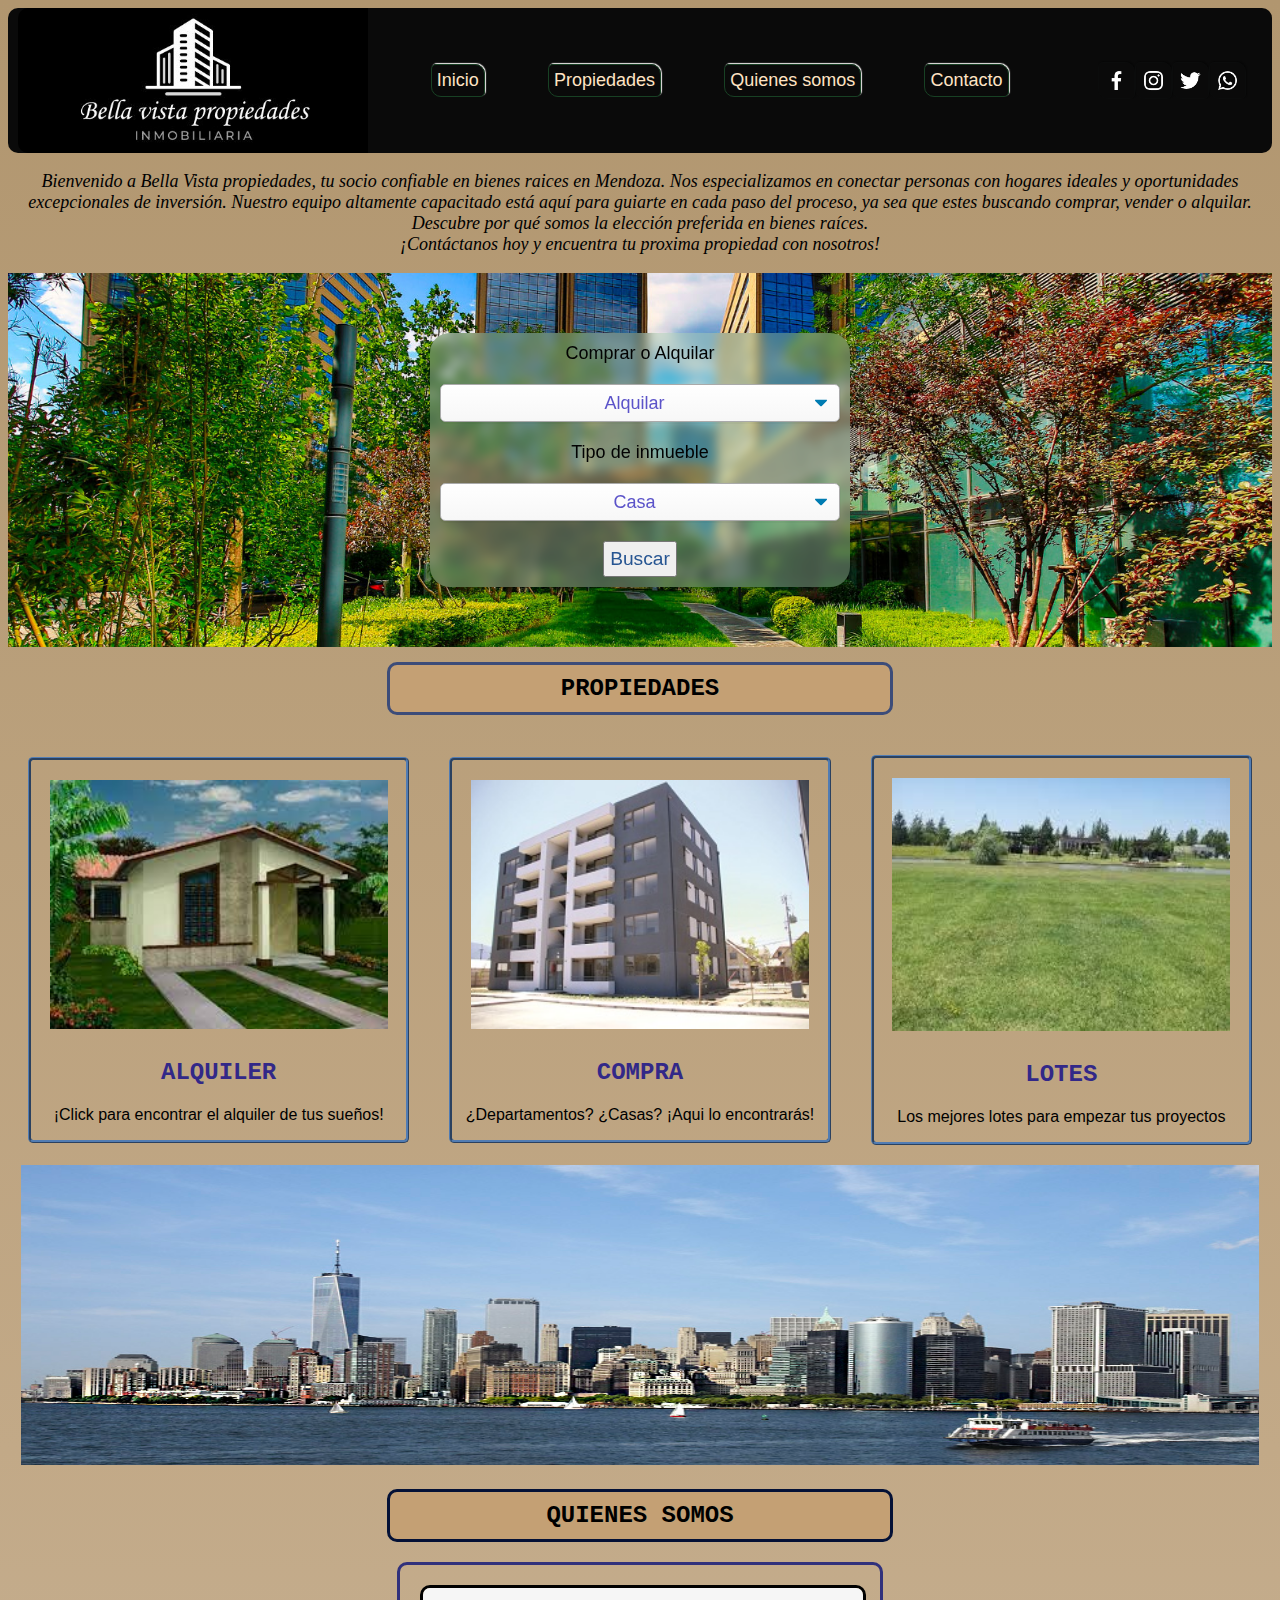
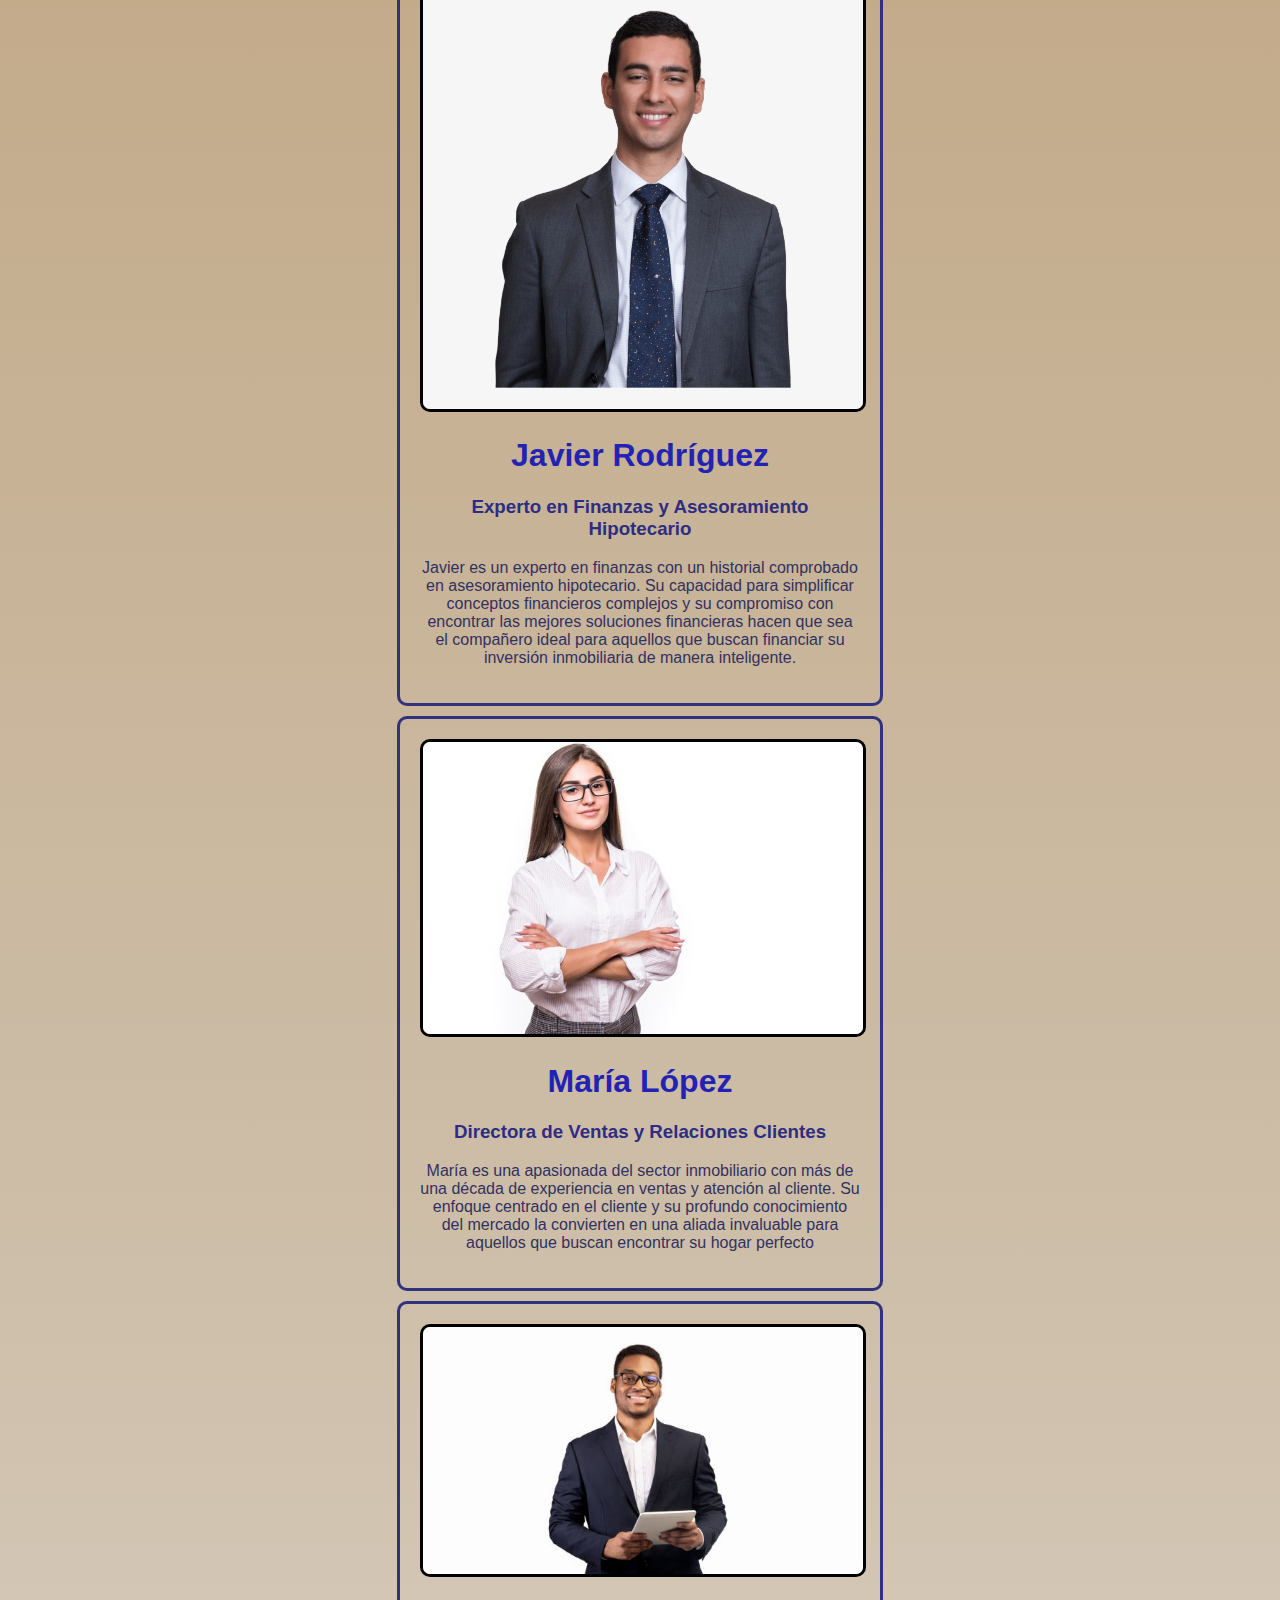
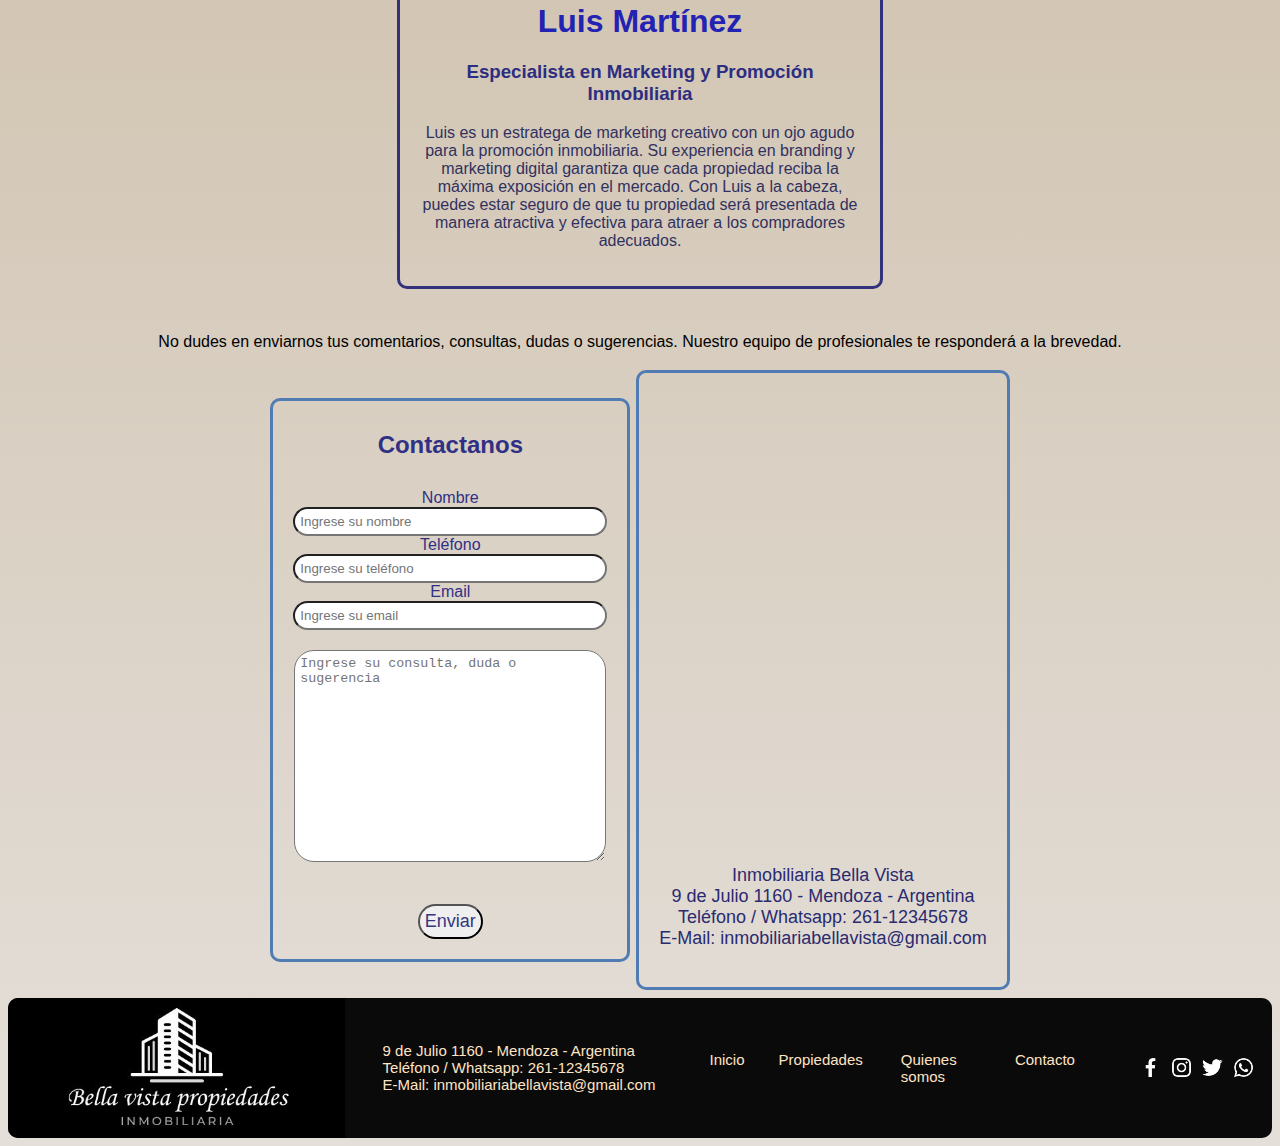
<file: index.html>
<!DOCTYPE html>
<link rel="stylesheet" href="./css/STYLES.CSS">
<html lang="es">

<head>
    <meta charset="UTF-8">
    <meta name="viewport" content="width=device-width, initial-scale=1.0">
    <title>Inmobiliaria Bella vista</title>



</head>


<body>




    <header>
        <!--LOGO DE LA PAGINA, MENU DE NAVEGACIÓN, REDES SOCIALES-->
        <div class="img1">
            <a href="index.html" class="acentral"><img src=Assets/Bella.jpg alt="Logo" class="img3"></a>
        </div>
        <div class="menunavegacion">
            <a class="inicio" href="index.html">Inicio</a>
            <a class="navegacion" href="#contenedor">Propiedades</a>
            <a class="navegacion" href="#qsomos">Quienes somos </a>
            <a class="contacto" href="templates/contacto.html">Contacto</a>
        </div>
        <div class="redessociales">
            <img src=Assets/facebook.png alt="Facebook" style="width: 25px; height: 25px;" class="fb">
            <img src=Assets/ig.png alt="Instagram" style="width: 25px; height: 25px;" class="fb">
            <img src=Assets/x.png alt="X" style="width: 25px; height: 25px;" class="fb">
            <img src=Assets/wsp.png alt="Whatsapp" style="width: 25px; height: 25px;" class="fb">
        </div>
    </header>




    <main>




        <!--CONTENIDO PRINCIPAL DE LA PAGINA-->

        <section class="portada">
            <p class="textocentral"><i>
                    Bienvenido a Bella Vista propiedades, tu socio confiable en bienes raices en Mendoza. Nos
                    especializamos en conectar personas con hogares ideales y oportunidades excepcionales de inversión.
                    Nuestro equipo altamente capacitado está aquí para guiarte en cada paso del proceso, ya sea que
                    estes buscando comprar, vender o alquilar.
                    Descubre por qué somos la elección preferida en bienes raíces.
                    <br> ¡Contáctanos hoy y encuentra tu proxima propiedad con nosotros!
                </i>


            </p>

        </section>
        <div class="formbusq">
            <section class="formulariobusqueda">
       
                <div>
                    <form id="search-form" method="GET">
                        <label for=" tipooperacion">
                            <span class="formbusqtit">Comprar o Alquilar</span>
                        </label>
                        <select id="tipop" name="Tipoop" class="selectores">
                            <option value="Alquilar">Alquilar</option>
                            <option value="Comprar">Comprar</option>
                        </select>
                </div>
                <div>
                    <label for="tipoinmueble">
                        <span class="formbusqtit">Tipo de inmueble</span>
                    </label>
                    <select id="tipoi" name="Tipoi" class="selectores">
                        <option value="Casa">Casa</option>
                        <option value="Departamento">Departamento</option>
                        <option value="Lote">Lote</option>
                    </select>
                </div>


                <div>
                    <input type="button" value="Buscar" id="buscador">
                </div>
        </div>
        </form>
        </section>
        <section class="menucentral">
            <h2 class="titulo1" id="contenedor">PROPIEDADES</h2>
            <div class="contenedor">

                <div class="cuadro1">
                    <a href="/templates/alquileres.html" class="acuadros"><img src="Assets/casa1.jpeg" alt="casa1"
                            class="casa1" href="./templates/casas.html"></a>
                    <a href="/templates/alquileres.html" class="acuadros" target="">
                        <h2 class="h21">ALQUILER</h2>
                    </a>
                    <p class="p1">¡Click para encontrar el alquiler de tus sueños!</p>
                </div>
                <div class="cuadro2">
                    <a href="/templates/compra.html" class="acuadros"><img src="Assets/departametos.jpg"
                            alt="departamentos" class="departamentos" href="./templates/departamentos.html"></a>
                    <a href="/templates/compra.html" class="acuadros">
                        <h2 class="h21">COMPRA</h2>
                    </a>
                    <p class="p2">¿Departamentos? ¿Casas? ¡Aqui lo encontrarás!</p>
                </div>
                <div class="cuadro3">
                    <a href="/templates/lotes.html" class="acuadros"><img src="Assets/lotes.jpg" alt="lotes"
                            class="lotes" href=.//templates/lotes.html></a>
                    <a href="/templates/lotes.html" class="acuadros">
                        <h2 class="h21">LOTES</h2>
                    </a>
                    <p class="p3">Los mejores lotes para empezar tus proyectos</p>
                </div>


        </section>
        <section>
            <img src="/Assets/ciudadhorizontal.jpg" class="choriz" alt="">
        </section>

        <section class="qsomos" id="qsomos">
            <div class="contenedor3">

                <div class="contenedor2">
                    <h2 class="titulo2">QUIENES SOMOS</h2>
                    <div class="cuadro4">
                        <img src="/Assets/persona1.jpeg" class="persona1" alt="">
                        <h1 class="nombres">Javier Rodríguez</h1>
                        <h3 class="descripciones">Experto en Finanzas y Asesoramiento Hipotecario</h3>
                        <p class="definiciones">
                            Javier es un experto en finanzas con un historial comprobado en asesoramiento
                            hipotecario.
                            Su capacidad para simplificar conceptos financieros complejos y su compromiso con
                            encontrar
                            las mejores soluciones financieras hacen que sea el compañero ideal para aquellos
                            que
                            buscan
                            financiar su inversión inmobiliaria de manera inteligente.
                        </p>
                    </div>
                    <div class="cuadro5">
                        <img src="/Assets/persona2.jpg" class="persona2" alt="">
                        <h1 class="nombres">María López</h1>
                        <h3 class="descripciones">Directora de Ventas y Relaciones Clientes</h3>
                        <p class="definiciones">
                            María es una apasionada del sector inmobiliario con más de una década de experiencia
                            en
                            ventas y atención al cliente. Su enfoque centrado en el cliente y su profundo
                            conocimiento
                            del mercado la convierten en una aliada invaluable para aquellos que buscan
                            encontrar su
                            hogar perfecto
                        </p>
                    </div>
                    <div class="cuadro6">
                        <img src="/Assets/persona3.jpeg" class="persona3" alt="">
                        <h1 class="nombres">Luis Martínez</h1>
                        <h3 class="descripciones">Especialista en Marketing y Promoción Inmobiliaria</h3>
                        <p class="definiciones">
                            Luis es un estratega de marketing creativo con un ojo agudo para la promoción
                            inmobiliaria. Su experiencia en branding y marketing digital garantiza que cada
                            propiedad
                            reciba la máxima exposición en el mercado. Con Luis a la cabeza, puedes estar seguro
                            de
                            que
                            tu propiedad será presentada de manera atractiva y efectiva para atraer a los
                            compradores
                            adecuados.
                        </p>
                    </div>
                </div>
                <br>
                <div>
                    <p class="textocontacto">
                        No dudes en enviarnos tus comentarios, consultas, dudas o sugerencias. Nuestro equipo de
                        profesionales te responderá a la brevedad.
                    </p>
                </div>
            </div>
        </section>
        <section class="contenedorcontacto">
            <section>

                <form action="Contacto" class="contacto1" id="contacto1">
                    <h2>Contactanos</h2>
                    <div class="labels">
                        <div>
                            <label for="nombre">Nombre</label>
                        </div>
                        <div>
                            <input type="text" name="nombre" placeholder="Ingrese su nombre" class="cuadrocontacto"
                                style="width: 300px;">
                            <div class="error-message" id="error-nombre" style="display: none; color: red;"></div>
                        </div>
                        <div>
                            <label for="tel">Teléfono</label>
                        </div>
                        <div>
                            <input type="tel" name="tel" placeholder="Ingrese su teléfono" class="cuadrocontacto"
                                style="width: 300px;">
                            <div class="error-message" id="error-tel" style="display: none; color: red;"></div>
                        </div>
                        <div>
                            <label for="email">Email</label>
                        </div>
                        <div>
                            <input type="email" name="email" placeholder="Ingrese su email" class="cuadrocontacto"
                                style="width: 300px;">
                            <div class="error-message" id="error-email" style="display: none; color: red;"></div>
                        </div>
                        <textarea class=cuadrocontacto placeholder="Ingrese su consulta, duda o sugerencia" required=""
                            data-default="" value="" name="" id="textarea1"
                            style=" height: 200px; width: 300px;"></textarea>
                        <br>
                        <br><input type="submit" value="Enviar" class="cuadrocontacto" name="cuadro" id="textarea1"
                            style="font-size: large; font-family: 'Franklin Gothic Medium', 'Arial Narrow', Arial, sans-serif; color: rgb(54, 54, 126);">
                </form>
                <div id="mensaje" style="display:none; color: green; margin-top: 10px;">Muchas gracias por su contacto. <br> A la brevedad nos comunicaremos con usted.</div>

            </section>
            <section class="mapa">
                <iframe class="mapa1"
                    src="https://www.google.com/maps/embed?pb=!1m18!1m12!1m3!1d3350.351535754793!2d-68.8404711!3d-32.8888727!2m3!1f0!2f0!3f0!3m2!1i1024!2i768!4f13.1!3m3!1m2!1s0x967e091a2a2ed1bf%3A0xb8ee5fe2b7148fcd!2s9%20de%20Julio%2C%20M5500%20Mendoza!5e0!3m2!1ses-419!2sar!4v1715512049943!5m2!1ses-419!2sar"
                    allowfullscreen="" loading="lazy" referrerpolicy="no-referrer-when-downgrade"></iframe>
                <p class="debajomapa">Inmobiliaria Bella Vista <br>
                    9 de Julio 1160 - Mendoza - Argentina <br>
                    Teléfono / Whatsapp: 261-12345678 <br>
                    E-Mail: inmobiliariabellavista@gmail.com

                </p>

            </section>

        </section>
<script>
           window.onload = function() {
            document.getElementById('contacto1').reset(); // Limpia los campos del formulario
        };
      document.getElementById('contacto1').addEventListener('submit', function(event) {
            event.preventDefault(); 
            this.reset(); 
            

            document.getElementById('mensaje').style.display = 'block';
        });
</script>


        <script src="../js/validacionformulario.js"></script>
    </main>







    <footer class="footer">
        <!-- PIE DE PAGINA - SIMILAR A HEADER-->


        <div class="img2">
            <img src=../Assets/Bella2.jpg alt="Logo" class="img2">
        </div>
        <div class="textopie">
            <p class="navpie1">9 de Julio 1160 - Mendoza - Argentina <br>Teléfono / Whatsapp: 261-12345678 <br>E-Mail:
                inmobiliariabellavista@gmail.com </p>
        </div>
        <div class="navpiediv">
            <a class="navpie" href="index.html">Inicio</a>
            <a class="navpieprop" href="index.html#contenedor">Propiedades</a>
            <a class="navpieprop" href="index.html#qsomos">Quienes somos </a>
            <a class="navpiecont" href="templates/contacto.html">Contacto</a>
        </div>
        <div class="iconospie">
            <img src="Assets/facebook.png" alt="Facebook" style="width: 25px; height: 25px;" class="fb1">
            <img src="Assets/ig.png" alt="Instagram" style="width: 25px; height: 25px;" class="fb1">
            <img src="Assets/x.png" alt="X" style="width: 25px; height: 25px;" class="fb1">
            <img src="Assets/wsp.png" alt="Whatsapp" style="width: 25px; height: 25px;" class="fb1">
        </div>
    </footer>
    <script src="js/filtroprincipal.js"></script>
</body>

</html>
</file>
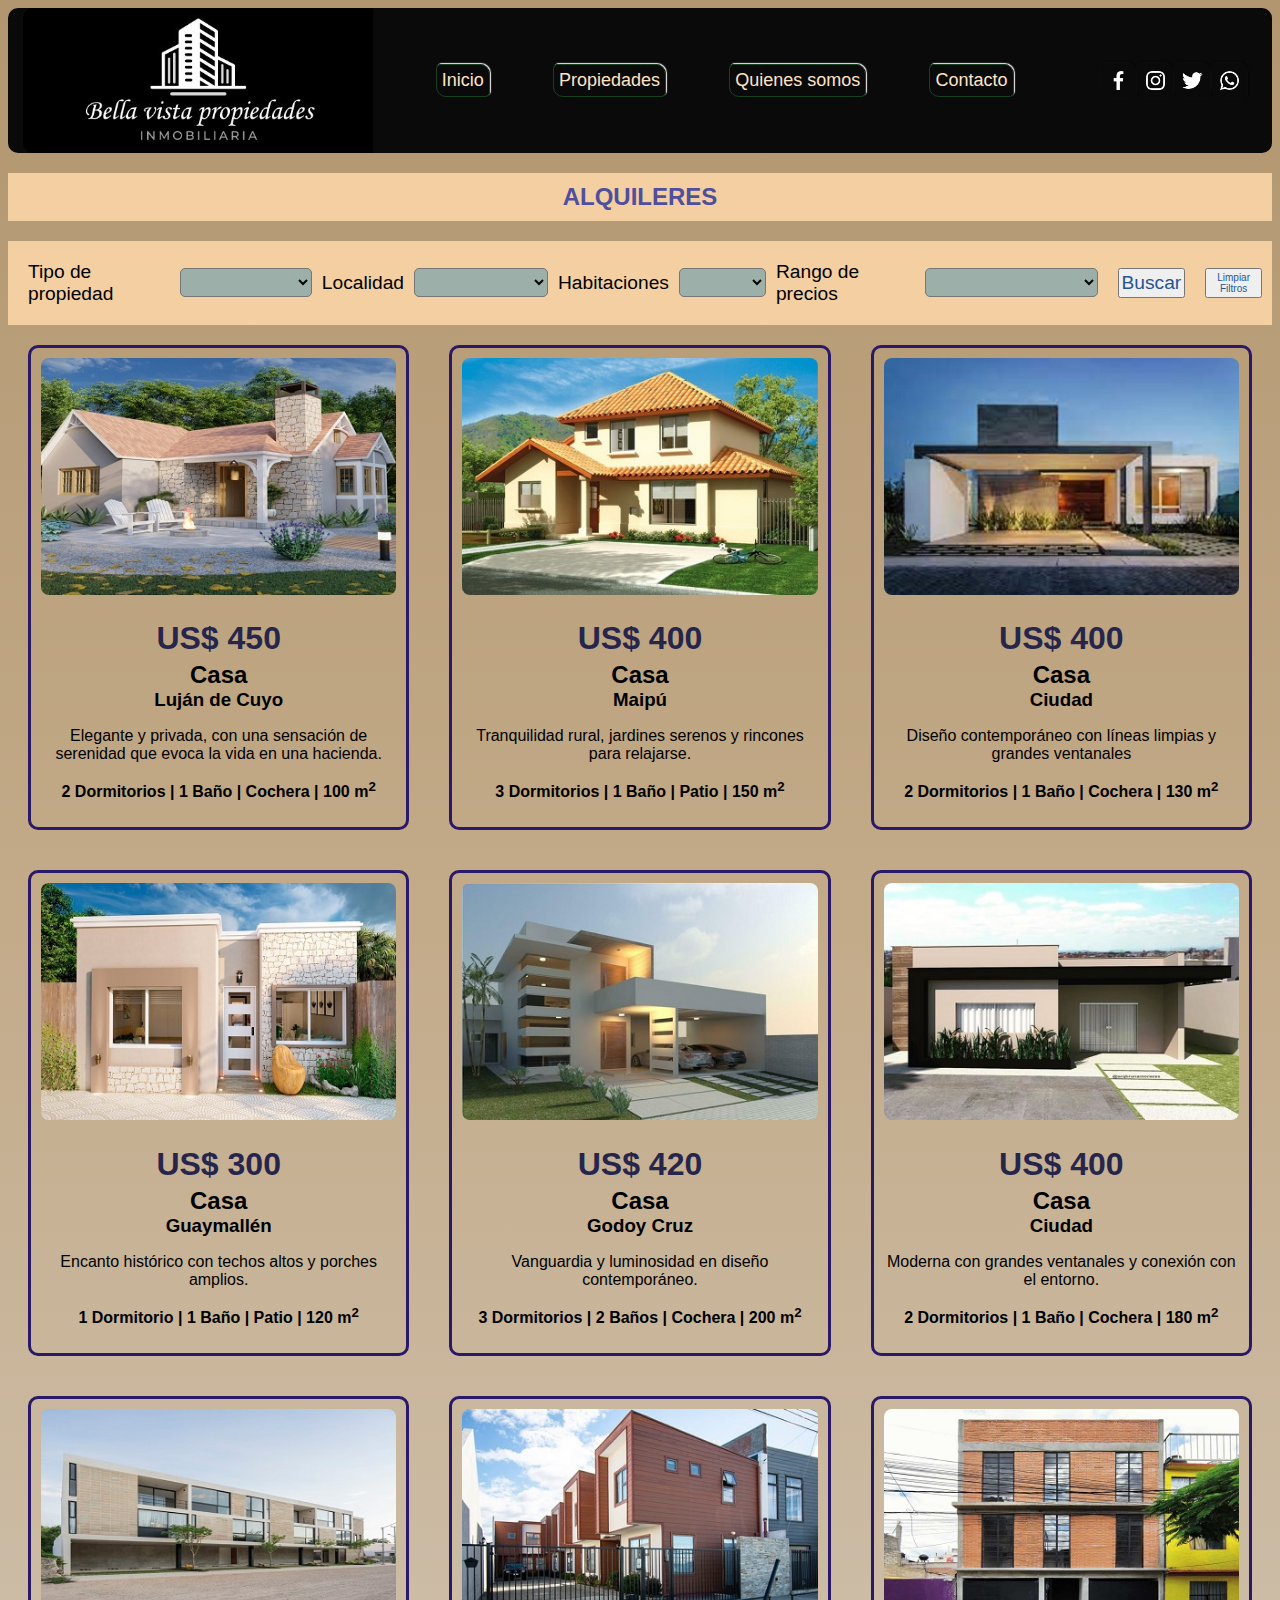
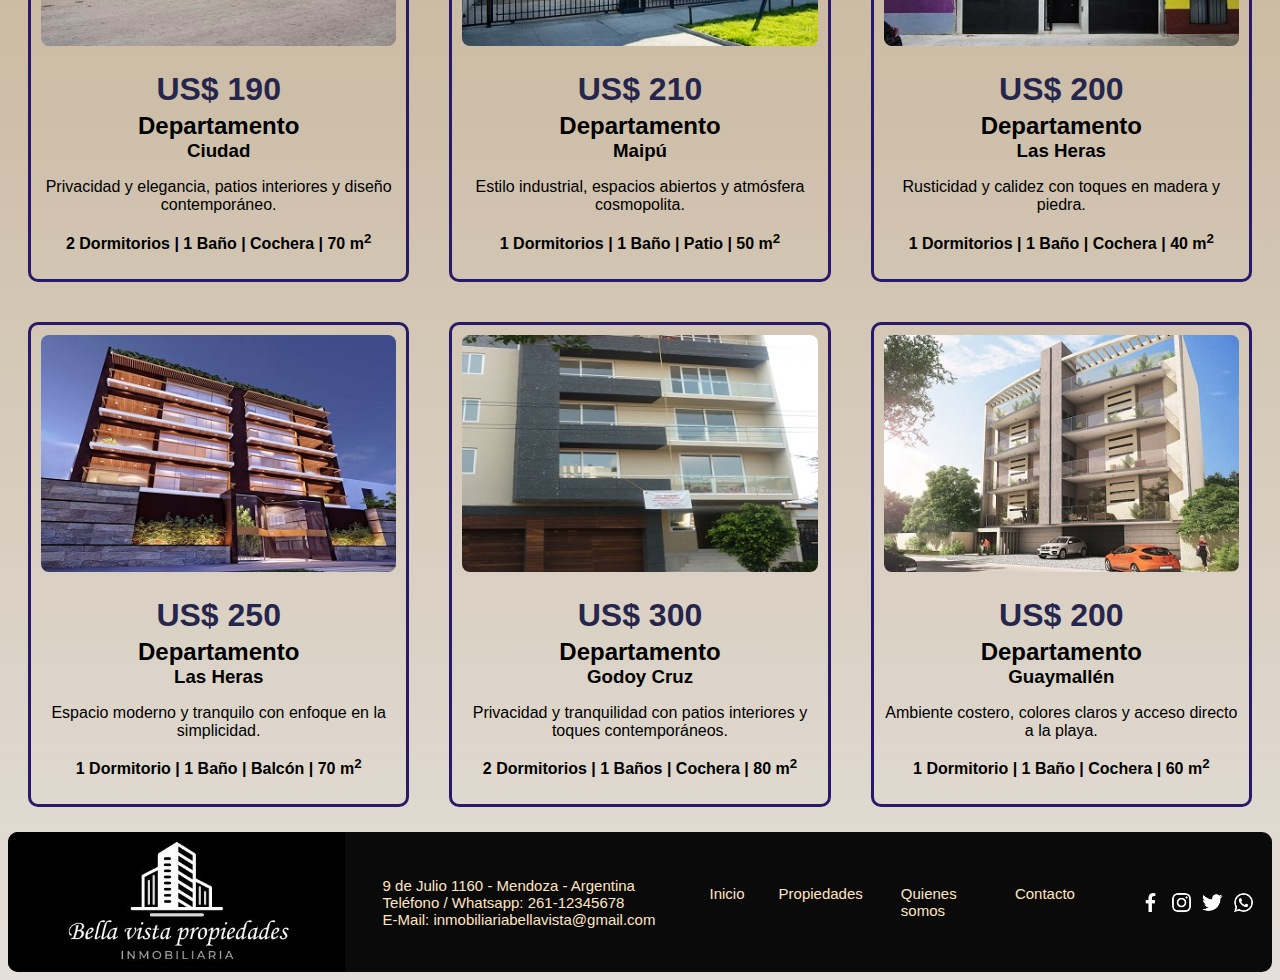
<file: templates/alquileres.html>
<!DOCTYPE html>
<link rel="stylesheet" href="../css/STYLES.CSS">
<html lang="es">


<head>
    <meta charset="UTF-8">
    <meta name="viewport" content="width=device-width, initial-scale=1.0">
    <title>Inmobiliaria Bella vista</title>
</head>

<body>
    <header>
        <!--LOGO DE LA PAGINA, MENU DE NAVEGACIÓN, REDES SOCIALES-->
        <div class="img1">
            <a href="../index.html" class="img1"><img src=../Assets/Bella.jpg alt="Logo" class="img1"></a>
        </div>
        <div class="menunavegacion">
            <a class="inicio" href="../index.html">Inicio</a>
            <a class="navegacion" href=../index.html#contenedor>Propiedades</a>
            <a class="navegacion" href=../index.html#qsomos>Quienes somos </a>
            <a class="contacto" href="contacto.html">Contacto</a>
        </div>
        <div class="redessociales">
            <img src=../Assets/facebook.png alt="Facebook" style="width: 25px; height: 25px;" class="fb">
            <img src=../Assets/ig.png alt="Instagram" style="width: 25px; height: 25px;" class="fb">
            <img src=../Assets/x.png alt="X" style="width: 25px; height: 25px;" class="fb">
            <img src=../Assets/wsp.png alt="Whatsapp" style="width: 25px; height: 25px;" class="fb">
        </div>
    </header>

    <main>

        <h2 class="titulosalquileres">ALQUILERES</h2>
        <div>
            <div class="formularioalquileres">
                <div class="formalquileres">
                    <label for="tipopropiedad" class="busquedaalquileres">Tipo de propiedad</label>
                    <select id="catcasas" name="" class="selectoralquileres">
                        <option value=""></option>
                        <option value="alquilerescasas">Casa</option>
                        <option value="alquileresdeptos">Departamento</option>
                    </select>

                    <label for="Localidad" class="busquedaalquileres">Localidad</label>
                    <select id="localidad" name="" class="selectoralquileres">
                        <option value=""></option>
                        <option value="Ciudad">Ciudad</option>
                        <option value="Godoy Cruz">Godoy Cruz</option>
                        <option value="Guaymallén">Guaymallén</option>
                        <option value="Las Heras">Las Heras</option>
                        <option value="Luján de Cuyo">Luján de Cuyo</option>
                        <option value="Maipú">Maipú</option>
                    </select>

                    <label for="Habitaciones" class="busquedaalquileres">Habitaciones</label>
                    <select id="habitaciones" name="" class="selectoralquileres">
                        <option value=""></option>
                        <option value="1">1</option>
                        <option value="2">2</option>
                        <option value="3">3</option>
                        <option value="4 o más">4 o más</option>
                    </select>
                    <label for="Rango de precios" class="busquedaalquileres">Rango de precios</label>
                    <select name="" id="precio" class="selectoralquileres">
                        <option value=""></option>
                        <option value="rango1">US$ 0 a US$ 199</option>
                        <option value="rango2">US$ 200 a US$ 299</option>
                        <option value="rango3">US$ 300 a US$ 399</option>
                        <option value="rango4">US$ 400 o más </option>
                    </select>
                    <div id="buscadores">
                        <button id="buscador1">Buscar</button>
                        <div>
                            <button id="limpiarFiltros">Limpiar Filtros</button>
                        </div>
                    </div>

                </div>
            </div>


        </div>

        <div>


            <div id="listado">

            </div>



    </main>

    <footer class="footer">
        <!-- PIE DE PAGINA - SIMILAR A HEADER-->


        <div class="img2">
            <img src=../Assets/Bella2.jpg alt="Logo" class="img2">
        </div>
        <div class="textopie">
            <p class="navpie1">9 de Julio 1160 - Mendoza - Argentina <br>Teléfono / Whatsapp: 261-12345678 <br>E-Mail:
                inmobiliariabellavista@gmail.com </p>
        </div>
        <div class="navpiediv">
            <a class="navpie" href=../index.html>Inicio</a>
            <a class="navpieprop" href=../index.html#contenedor>Propiedades</a>
            <a class="navpieprop" href=../index.html#qsomos>Quienes somos </a>
            <a class="navpiecont" href="contacto.html">Contacto</a>
        </div>
        <div class="iconospie">
            <img src=../Assets/facebook.png alt="Facebook" style="width: 25px; height: 25px;" class="fb1">
            <img src=../Assets/ig.png alt="Instagram" style="width: 25px; height: 25px;" class="fb1">
            <img src=../Assets/x.png alt="X" style="width: 25px; height: 25px;" class="fb1">
            <img src=../Assets/wsp.png alt="Whatsapp" style="width: 25px; height: 25px;" class="fb1">
        </div>
    </footer>

    <script src="../js/ajax.js"></script>
    <script src="../js/filtroalquileres.js"></script>
    <script>
        GetAlquileres();

        document.getElementById("buscador1").addEventListener("click", BuscarProductos);
    </script>
 
    
           
</body >

</html >
</file>
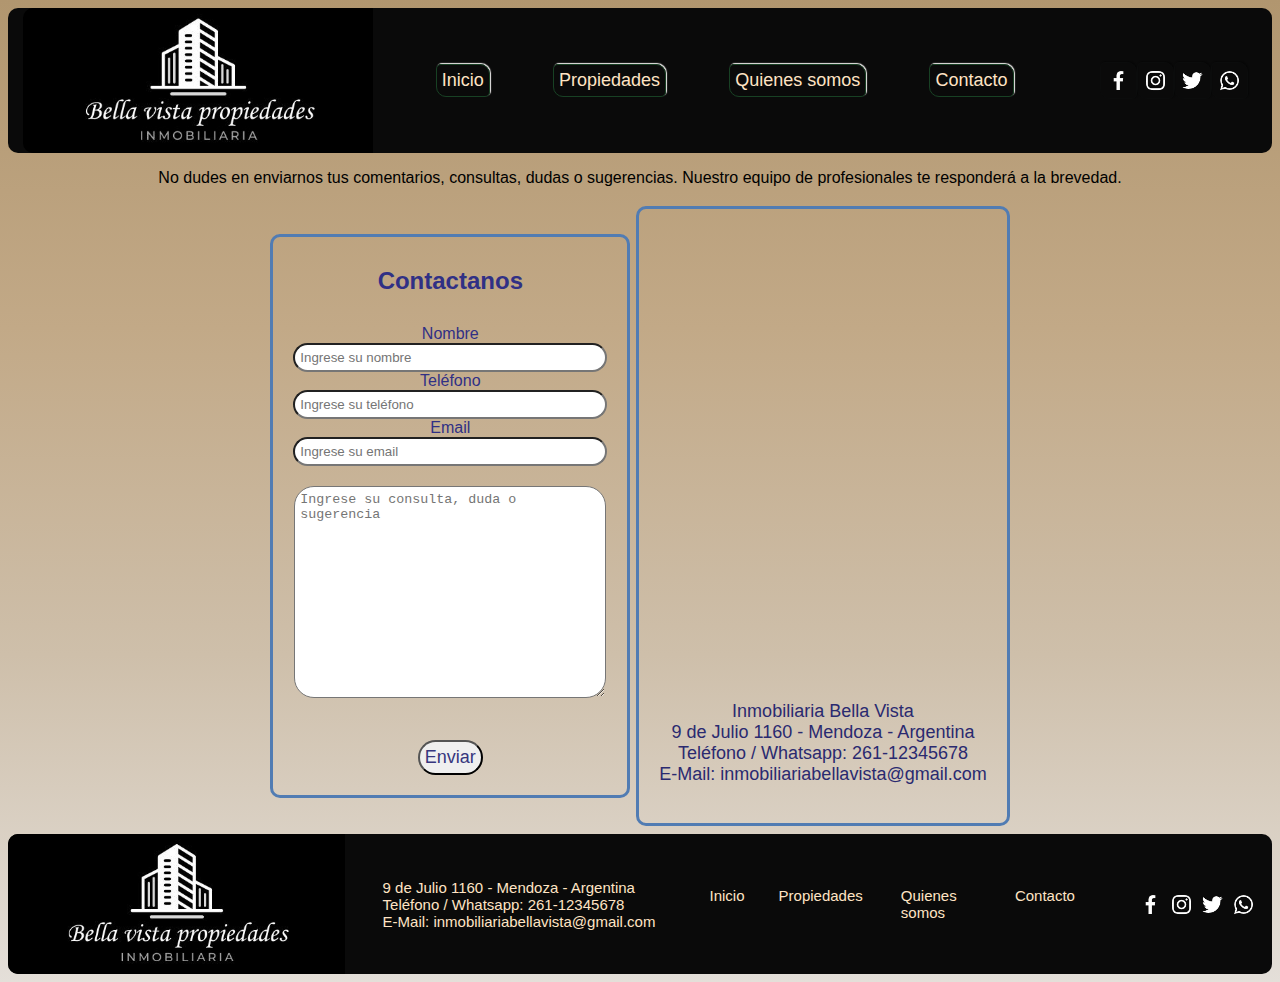
<file: templates/contacto.html>
<!DOCTYPE html>
<link rel="stylesheet" href="../css/STYLES.CSS">
<html lang="es">


<head>
    <meta charset="UTF-8">
    <meta name="viewport" content="width=device-width, initial-scale=1.0">
    <title>Inmobiliaria Bella vista</title>



</head>


<body>




    <header>
        <!--LOGO DE LA PAGINA, MENU DE NAVEGACIÓN, REDES SOCIALES-->
        <div class="img1">
            <a href="../index.html" class="img1"><img src=../Assets/Bella.jpg alt="Logo" class="img1"></a>
        </div>
        <div class="menunavegacion">
            <a class="inicio" href="../index.html">Inicio</a>
            <a class="navegacion" href=../index.html#contenedor>Propiedades</a>
            <a class="navegacion" href=../index.html#qsomos>Quienes somos </a>
            <a class="contacto" href=../index.html#contacto1>Contacto</a>
        </div>
        <div class="redessociales">
            <img src=../Assets/facebook.png alt="Facebook" style="width: 25px; height: 25px;" class="fb">
            <img src=../Assets/ig.png alt="Instagram" style="width: 25px; height: 25px;" class="fb">
            <img src=../Assets/x.png alt="X" style="width: 25px; height: 25px;" class="fb">
            <img src=../Assets/wsp.png alt="Whatsapp" style="width: 25px; height: 25px;" class="fb">
        </div>
    </header>
    
    <main>
        <div>
            <p class="textocontacto">
                No dudes en enviarnos tus comentarios, consultas, dudas o sugerencias. Nuestro equipo de
                profesionales te responderá a la brevedad.
            </p>
        </div>
    </div>
</section>
<section class="contenedorcontacto">
    <section>

        <form action="Contacto" class="contacto1" id="contacto1">
            <h2>Contactanos</h2>
            <div class="labels">
                <div>
                    <label for="nombre">Nombre</label>
                </div>
                    <div>
                    <input type="text" name="nombre" placeholder="Ingrese su nombre" required="" class="cuadrocontacto" style="width: 300px;">
                    <div class="error-message" id="error-nombre" style="display: none; color: red;"></div>
                </div>
                <div>
                    <label for="tel">Teléfono</label>
                </div>
                <div>
                    <input type="tel" name="tel" placeholder="Ingrese su teléfono" required="" class="cuadrocontacto" style="width: 300px;">
                    <div class="error-message" id="error-tel" style="display: none; color: red;"></div>
                </div>
                <div>
                    <label for="email">Email</label>
                </div>
                    <div>
                    <input type="email" name="email" placeholder="Ingrese su email" required="" class="cuadrocontacto" style="width: 300px;">
                    <div class="error-message" id="error-email" style="display: none; color: red;"></div>
                </div>
            <textarea class=cuadrocontacto placeholder="Ingrese su consulta, duda o sugerencia" required=""
                data-default="" value="" name="" id="textarea1"
                style=" height: 200px; width: 300px;"></textarea>
            <br>
            <br><input type="submit" value="Enviar" class="cuadrocontacto" name="cuadro" id="textarea1"
                style="font-size: large; font-family: 'Franklin Gothic Medium', 'Arial Narrow', Arial, sans-serif; color: rgb(54, 54, 126);">
        </form>
        <div id="mensaje" style="display:none; color: green; margin-top: 10px;">Muchas gracias por su contacto. <br> A la brevedad nos comunicaremos con usted.</div>

    </section>
    <section class="mapa">
        <iframe class="mapa1"
            src="https://www.google.com/maps/embed?pb=!1m18!1m12!1m3!1d3350.351535754793!2d-68.8404711!3d-32.8888727!2m3!1f0!2f0!3f0!3m2!1i1024!2i768!4f13.1!3m3!1m2!1s0x967e091a2a2ed1bf%3A0xb8ee5fe2b7148fcd!2s9%20de%20Julio%2C%20M5500%20Mendoza!5e0!3m2!1ses-419!2sar!4v1715512049943!5m2!1ses-419!2sar"
            allowfullscreen="" loading="lazy" referrerpolicy="no-referrer-when-downgrade"></iframe>
        <p class="debajomapa">Inmobiliaria Bella Vista <br>
            9 de Julio 1160 - Mendoza - Argentina <br>
            Teléfono / Whatsapp: 261-12345678 <br>
            E-Mail: inmobiliariabellavista@gmail.com

        </p>

    </section>

</section>

<script src="../js/validacionformulario.js"></script>
<script>
       window.onload = function() {
            document.getElementById('contacto1').reset(); // Limpia los campos del formulario
        };
      document.getElementById('contacto1').addEventListener('submit', function(event) {
            event.preventDefault(); 
            this.reset(); 
            

            document.getElementById('mensaje').style.display = 'block';
        });
</script>
    </main>



    <footer class="footer">
        <!-- PIE DE PAGINA - SIMILAR A HEADER-->


        <div class="img2">
            <img src=../Assets/Bella2.jpg alt="Logo" class="img2">
        </div>
        <div class="textopie">
            <p class="navpie1">9 de Julio 1160 - Mendoza - Argentina <br>Teléfono / Whatsapp: 261-12345678 <br>E-Mail:
                inmobiliariabellavista@gmail.com </p>
        </div>
        <div class="navpiediv">
            <a class="navpie" href=../index.html>Inicio</a>
            <a class="navpieprop" href=../index.html#contenedor>Propiedades</a>
            <a class="navpieprop" href=../index.html#qsomos>Quienes somos </a>
            <a class="navpiecont" href=../index.html#contacto1>Contacto</a>
        </div>
        <div class="iconospie">
            <img src=../Assets/facebook.png alt="Facebook" style="width: 25px; height: 25px;" class="fb1">
            <img src=../Assets/ig.png alt="Instagram" style="width: 25px; height: 25px;" class="fb1">
            <img src=../Assets/x.png alt="X" style="width: 25px; height: 25px;" class="fb1">
            <img src=../Assets/wsp.png alt="Whatsapp" style="width: 25px; height: 25px;" class="fb1"> 
        </div>
    </footer>

</body>

</html>
</file>
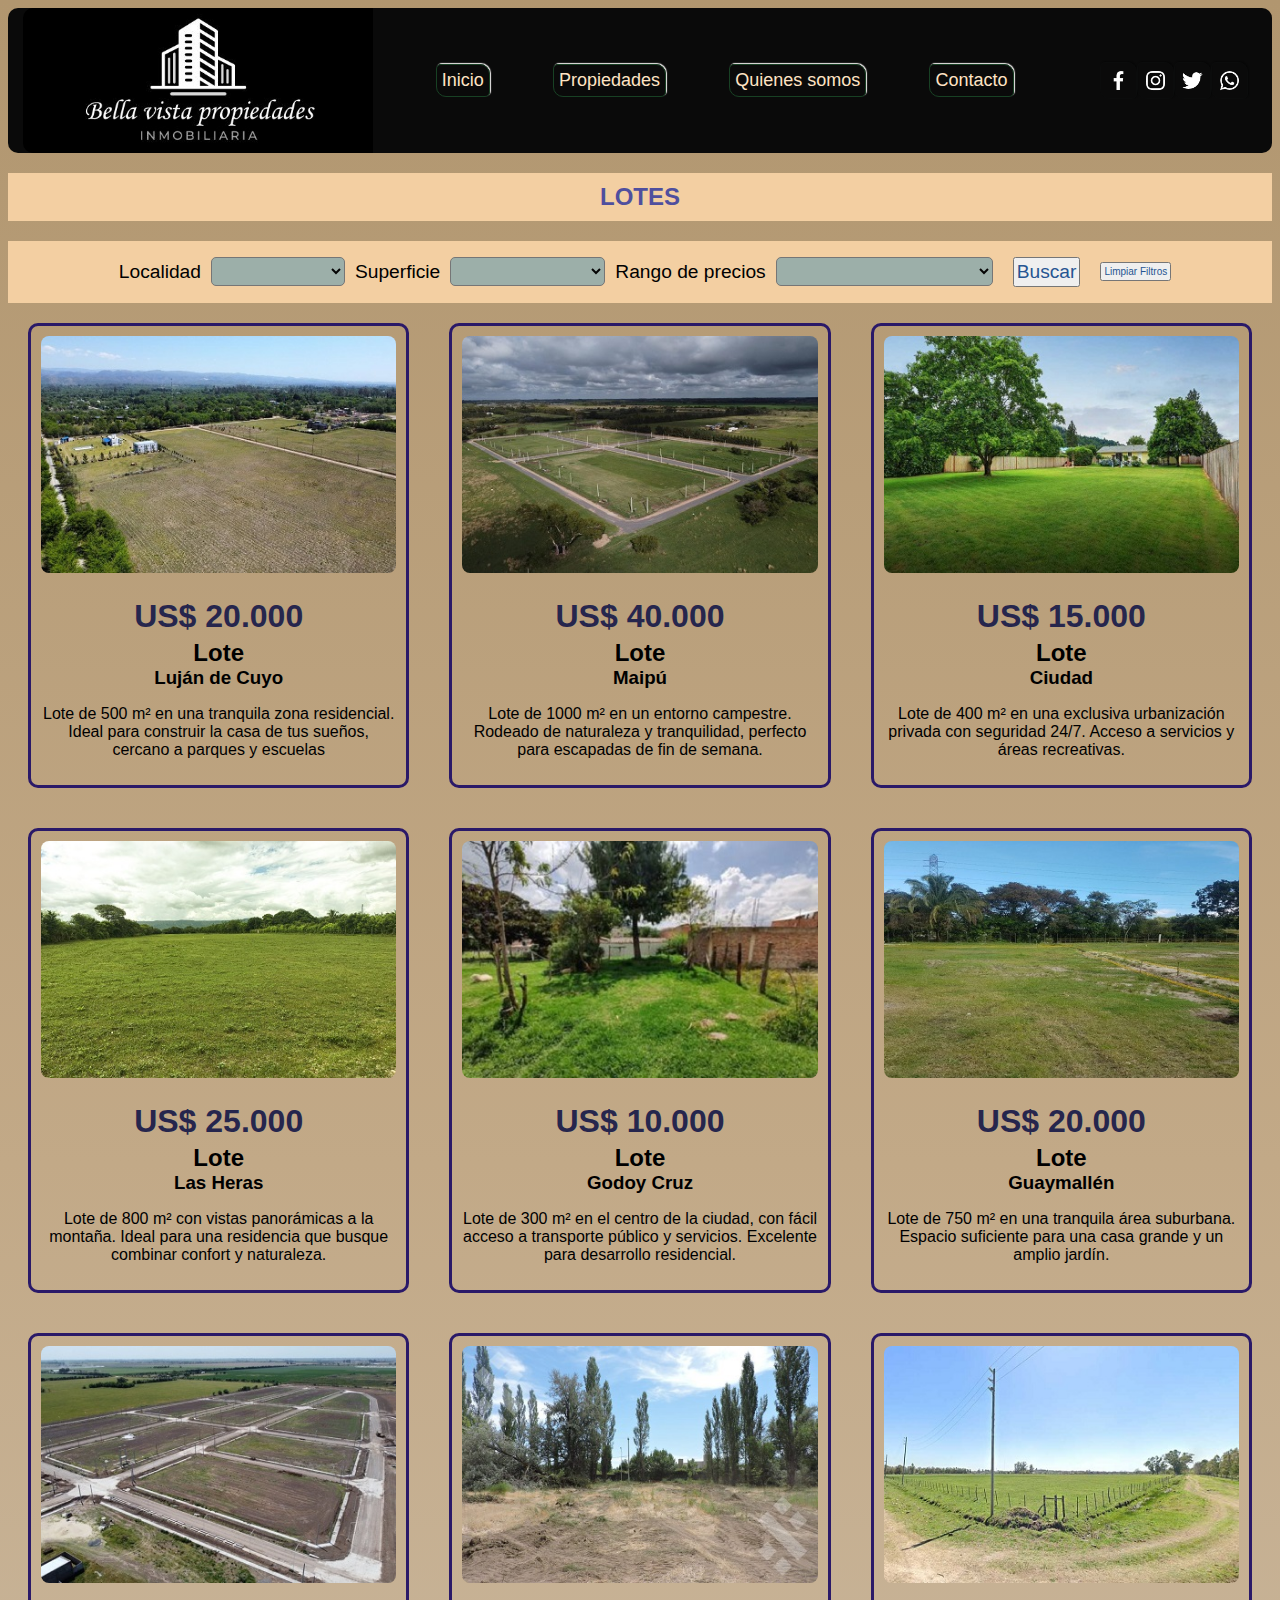
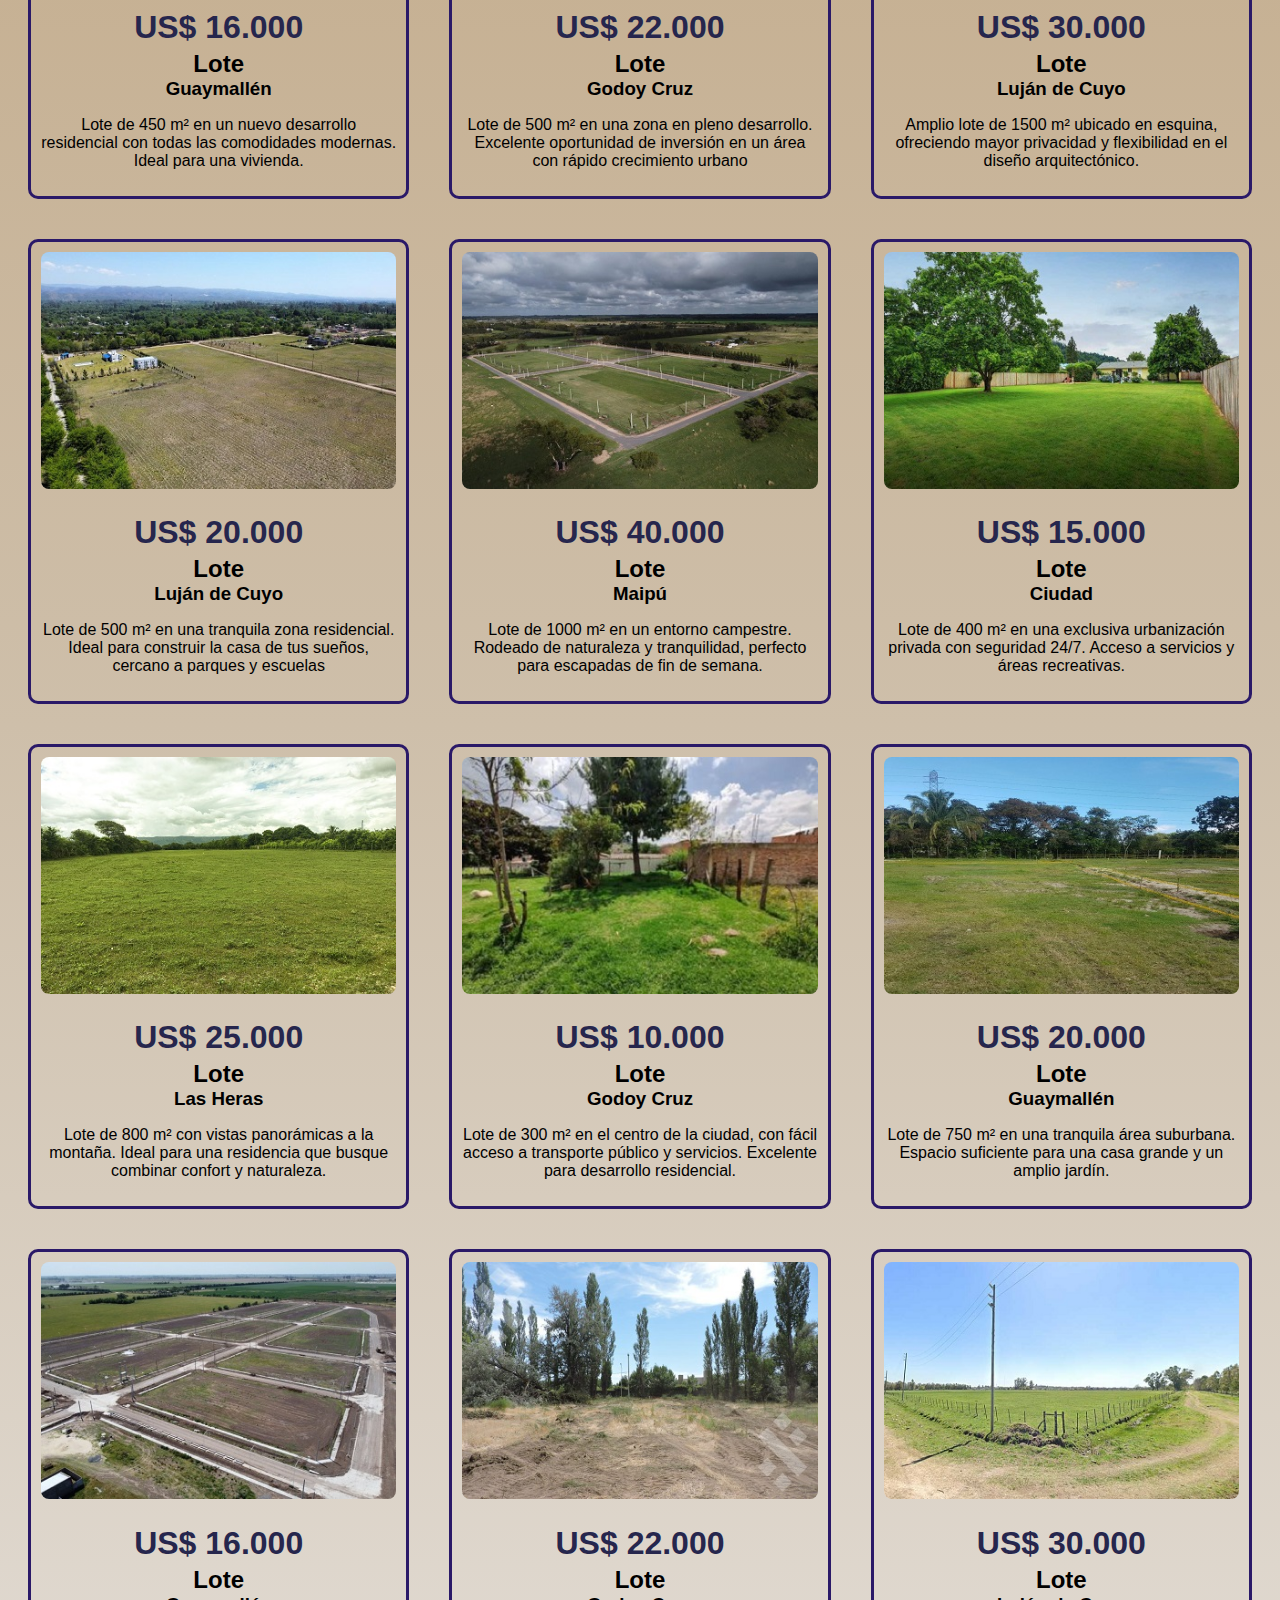
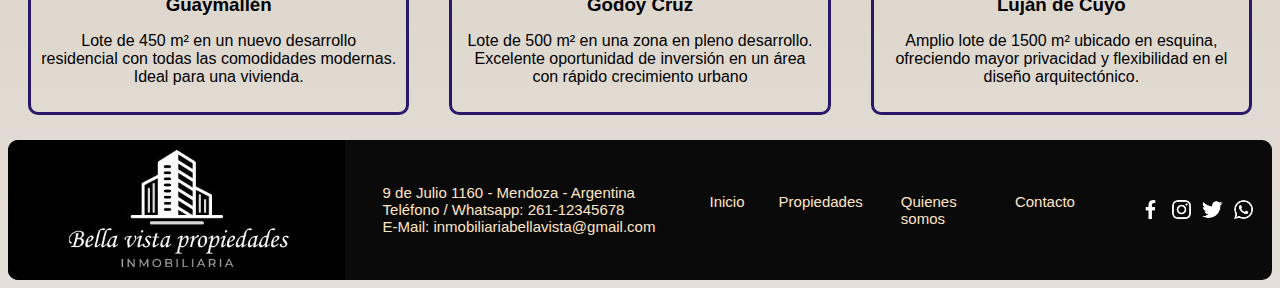
<file: templates/lotes.html>
<!DOCTYPE html>
<link rel="stylesheet" href="../css/STYLES.CSS">
<html lang="es">


<head>
    <meta charset="UTF-8">
    <meta name="viewport" content="width=device-width, initial-scale=1.0">
    <title>Inmobiliaria Bella vista</title>



</head>


<body>




    <header>
        <!--LOGO DE LA PAGINA, MENU DE NAVEGACIÓN, REDES SOCIALES-->
        <div class="img1">
            <a href="../index.html" class="img1"><img src=../Assets/Bella.jpg alt="Logo" class="img1"></a>
        </div>
        <div class="menunavegacion">
            <a class="inicio" href="../index.html">Inicio</a>
            <a class="navegacion" href=../index.html#contenedor>Propiedades</a>
            <a class="navegacion" href=../index.html#qsomos>Quienes somos </a>
            <a class="contacto" href="contacto.html">Contacto</a>
        </div>
        <div class="redessociales">
            <img src=../Assets/facebook.png alt="Facebook" style="width: 25px; height: 25px;" class="fb">
            <img src=../Assets/ig.png alt="Instagram" style="width: 25px; height: 25px;" class="fb">
            <img src=../Assets/x.png alt="X" style="width: 25px; height: 25px;" class="fb">
            <img src=../Assets/wsp.png alt="Whatsapp" style="width: 25px; height: 25px;" class="fb">
        </div>
    </header>

    <main>
        <h2 class="titulosalquileres">LOTES</h2>
        <div>
            <div class="formularioalquileres">
                <form action="">
                    <div class="formalquileres">
                                        
                        <label for="Localidad" class="busquedaalquileres">Localidad</label>
                        <select id="localidadlotes" name="" class="selectoralquileres">
                            <option value=""></option>
                            <option value="Ciudad">Ciudad</option>
                            <option value="Godoy Cruz">Godoy Cruz</option>
                            <option value="Guaymallén">Guaymallén</option>
                            <option value="Las Heras">Las Heras</option>
                            <option value="Lujan de Cuyo">Lujan de Cuyo</option>
                            <option value="Maipú">Maipú</option>
                        </select>

                        <label for="Superficie" class="busquedaalquileres">Superficie</label>
                        <select id="superficie" name="" class="selectoralquileres">
                            <option value=""></option>
                            <option value="1">0 m2 a 499 m2</option>
                            <option value="2">500 m2 a 749 m2</option>
                            <option value="3">750 m2 a 999 m2</option>
                            <option value="4">1000 m2 o más</option>
                        </select>
                        <label for="Rango de precios" class="busquedaalquileres">Rango de precios</label>
                        <select name="" id="precio2" class="selectoralquileres">
                            <option value=""></option>
                            <option value="rango1">US$ 0 a US$ 9.999</option>
                            <option value="rango2">US$ 10.000 a US$ 14.999</option>
                            <option value="rango3">US$ 15.000 a US$ 19.999</option>
                            <option value="rango4">US$ 20.000 o más </option>

                        </select>
                        <div id="buscadores">
                            <button id="buscador2">Buscar</button><div>
                            <button id="limpiarFiltros">Limpiar Filtros</button>
                            </div>
                        </div>
                    </div>



                </form>
            </div>
        </div>
        <div id="listado2">
        </div>
        <script src="../js/ajax.js"></script>
        <script src="../js/filtrolotes.js"></script>
        <script>
            GetLotes();
            
            document.getElementById("buscador2").addEventListener("click",BuscarLotes);
        </script>


    </main>

    <footer class="footer">
        <!-- PIE DE PAGINA - SIMILAR A HEADER-->


        <div class="img2">
            <img src=../Assets/Bella2.jpg alt="Logo" class="img2">
        </div>
        <div class="textopie">
            <p class="navpie1">9 de Julio 1160 - Mendoza - Argentina <br>Teléfono / Whatsapp: 261-12345678 <br>E-Mail:
                inmobiliariabellavista@gmail.com </p>
        </div>
        <div class="navpiediv">
            <a class="navpie" href=../index.html>Inicio</a>
            <a class="navpieprop" href=../index.html#contenedor>Propiedades</a>
            <a class="navpieprop" href=../index.html#qsomos>Quienes somos </a>
            <a class="navpiecont" href="contacto.html">Contacto</a>
        </div>
        <div class="iconospie">
            <img src=../Assets/facebook.png alt="Facebook" style="width: 25px; height: 25px;" class="fb1">
            <img src=../Assets/ig.png alt="Instagram" style="width: 25px; height: 25px;" class="fb1">
            <img src=../Assets/x.png alt="X" style="width: 25px; height: 25px;" class="fb1">
            <img src=../Assets/wsp.png alt="Whatsapp" style="width: 25px; height: 25px;" class="fb1">
        </div>
    </footer>
 
</body>

</html>
</file>
<file: css/STYLES.CSS>
/* BODY */
body {
    height: auto;
    width: auto;
    background: linear-gradient(rgb(177, 150, 111), rgb(194, 169, 135), rgb(206, 191, 170), rgb(228, 223, 217));
}

/* MAIN */
main {
    margin-top: 5px;
    margin-bottom: 5px;
    font-family: 'Lucida Sans', 'Lucida Sans Regular', 'Lucida Grande', 'Lucida Sans Unicode', Geneva, Verdana, sans-serif;


}

.portada {
    font-family: Georgia, 'Times New Roman', Times, serif;
    text-align: center;
    text-decoration: solid;
    font-size: 20px;
}


/* HEADER */
header {
    background-color: rgb(10, 10, 10);
    height: 145px;
    display: flex;
    font-size: larger;
    align-items: center;
    justify-content: center;
    font-weight: 500;
    border-radius: 10px;
}

.img1 {
    margin-left: 5px;
    border-top-left-radius: 10px;
    border-bottom-left-radius: 10px;
    display: block;
    height: 100%;
    width: auto;


}

.img3 {
    margin-left: 5px;
    border-top-left-radius: 10px;
    border-bottom-left-radius: 10px;
    display: block;
    height: 100%;
    width: auto;


}

.menunavegacion {
    padding: 15px;
    display: contents;
    margin: auto;
    margin-left: 0;
}

.redessociales {
    justify-content: end;
    align-items: end;
    display: flex;
    margin: auto;
}

.inicio {
    color: bisque;
    text-shadow: 0.2px 0.2px 0.2px rgb(14, 11, 11);
    padding: 5px;
    border: 1px;
    border-style: solid;
    border-color: rgb(24, 65, 36);
    border-radius: 5px 10px 5px 10px;
    box-shadow: 1px -1px 1px 0px #ece9e9;
    display: flex;
    text-align: right;
    align-items: center;
    justify-content: center;
    margin-left: 5%;
    margin-right: 5%;
    text-decoration: dashed;
    font-family: 'Franklin Gothic Medium', 'Arial Narrow', Arial, sans-serif
}

.contacto {
    color: bisque;
    text-shadow: 0.2px 0.2px 0.2px rgb(14, 11, 11);
    padding: 5px;
    border: 1px;
    border-style: solid;
    border-color: rgb(24, 65, 36);
    border-radius: 5px 10px 5px 10px;
    box-shadow: 1px -1px 1px 0px #ece9e9;
    display: flex;
    text-align: right;
    align-items: center;
    margin-right: 5%;
    text-decoration: dashed;
    font-family: 'Franklin Gothic Medium', 'Arial Narrow', Arial, sans-serif
}
#mensaje{
    font-family: 'Courier New', Courier, monospace;
    font-size: small;
    display: grid;
}

.textocontacto {
    text-align: center;
}

.navpie:hover,
.navpieprop:hover,
.navpiecont:hover,
.inicio:hover,
.navegacion:hover,
.contacto:hover {
    color: rgb(113, 134, 155);
}


.fb {
    margin-right: 5%px;
    width: 25px;
    padding: 5px;
    border: 1px;
    border-style: solid;
    border-color: rgb(11, 12, 12);
    border-radius: 5px 10px 5px 10px;
    box-shadow: 1px -1px 1px 0px #070707;
}

.navegacion {
    color: bisque;
    text-shadow: 0.2px 0.2px 0.2px rgb(14, 11, 11);
    padding: 5px;
    border: 1px;
    border-style: solid;
    border-color: rgb(24, 65, 36);
    border-radius: 5px 10px 5px 10px;
    box-shadow: 1px -1px 1px 0px #ece9e9;
    display: flex;
    text-align: justify;
    align-items: center;
    margin-right: 5%;
    text-decoration: dashed;
    font-family: 'Franklin Gothic Medium', 'Arial Narrow', Arial, sans-serif
}


/* IMAGEN CENTRAL Y BUSCADOR */
.formbusq {
    padding: 60px;
    background-image: url(../Assets/verde4.jpg);
    background-position: center center;
    background-repeat: no-repeat;
    background-size: cover;
}

.formulariobusqueda {
    background: rgba(160, 197, 168, 0.42);
    border-radius: 16px;
    box-shadow: 0 4px 30px rgba(0, 0, 0, 0.1);
    backdrop-filter: blur(5.3px);
    -webkit-backdrop-filter: blur(5.3px);
    border-radius: 20px;
    padding: 10px;
    display: block;
    align-items: center;
    justify-content: center;
    width: 400px;
    margin: auto;
}

.formbusqtit {
    display: flex;
    align-items: center;
    justify-content: center;
    text-align: center;
    padding: 0px;
    font-family: 'Lucida Sans', 'Lucida Sans Regular', 'Lucida Grande', 'Lucida Sans Unicode', Geneva, Verdana, sans-serif;
    font-size: larger;
    color: rgb(2, 2, 2);
}

#patio1,
#buscador {
    padding: 5px;
}

.checkbox-wrapper-2 {
    margin-bottom: 15px;
    display: flex;
    align-items: center;
    justify-content: center;
}

.checkbox-wrapper-2 .checkpatio {

    appearance: none;
    background-color: #dfe1e4;
    border-radius: 72px;
    border-style: none;
    flex-shrink: 0;
    height: 20px;
    margin: 0;
    position: relative;
    width: 30px;
}

.checkbox-wrapper-2 .checkpatio::before {
    bottom: -6px;
    content: "";
    left: -6px;
    position: absolute;
    right: -6px;
    top: -6px;
}

.checkbox-wrapper-2 .checkpatio,
.checkbox-wrapper-2 .checkpatio::after {
    transition: all 100ms ease-out;
}

.checkbox-wrapper-2 .checkpatio::after {
    background-color: #fff;
    border-radius: 50%;
    content: "";
    height: 14px;
    left: 3px;
    position: absolute;
    top: 3px;
    width: 14px;
}

.checkbox-wrapper-2 input[type=checkbox] {
    cursor: default;
}

.checkbox-wrapper-2 .checkpatio:hover {
    background-color: #c9cbcd;
    transition-duration: 0s;
}

.checkbox-wrapper-2 .checkpatio:checked {
    background-color: #303ca5;
}

.checkbox-wrapper-2 .checkpatio:checked::after {
    background-color: #fff;
    left: 13px;
}

.checkbox-wrapper-2 :focus:not(.focus-visible) {
    outline: 0;
}

.checkbox-wrapper-2 .checkpatio:checked:hover {
    background-color: #303ca5;
}

#buscador {
    margin: auto;
    display: flex;
    align-items: center;
    justify-content: center;
    text-align: center;
    padding: 5px;
    font-family: 'Lucida Sans', 'Lucida Sans Regular', 'Lucida Grande', 'Lucida Sans Unicode', Geneva, Verdana, sans-serif;
    color: rgb(38, 85, 146);
    font-size: larger;
}





/* CONTENEDOR DE PROPIEDADES */

.titulo1 {
    text-align: center;
    margin-top: 1.2%;
    margin-left: 30%;
    margin-right: 30%;
    padding: 10px;
    font-family: 'Courier New', Courier, monospace;
    border-radius: 10px;
    border-color: rgb(60, 76, 121);
    border-style: solid;
    background-color: rgb(196, 160, 116);
}

.casa1,
.departamentos,
.lotes {
    padding: 10px;
    width: 90%;
    height: 100%;
    display: flex;
    justify-content: center;
    align-items: center;
    display: flex;
    margin-top: 10px;
    margin-left: auto;
    margin-right: auto;
    text-decoration: none;
}

.cuadro1,
.cuadro2,
.cuadro3 {
    height: 33%;
    width: 33%;
    text-decoration: none;
    justify-content: center;
    align-items: center;
    margin: 20px;
    border-radius: 5px;
    border-color: rgb(81, 124, 179);
    border-style: ridge;
    border-width: auto;
    text-align: center;
}


.h21 {
    text-decoration: none;
    font-family: 'Courier New', Courier, monospace;
    color: rgb(50, 40, 136);
}

.acuadros {
    text-decoration: none;
}

.contenedor {
    text-align: center;
    justify-content: space-between;
    display: flex;
    align-items: center;


}


/* IMAGEN DE CORTE */

.choriz {
    margin-left: 1%;
    width: 98%;
    height: 300px;



}

/* QUIENES SOMOS */
.qsomos {
    text-align: center;

}

.contenedor2 {
    text-align: center;
    justify-content: left;
    display: block;
    margin-left: 30%;
    margin-right: 30%;

}

.cuadro4,
.cuadro5,
.cuadro6 {
    margin: 10px;
    padding: 20px;
    border-radius: 10px;
    border-color: rgb(49, 49, 124);
    border-style: solid;



}

.persona1,
.persona2,
.persona3 {
    border-style: solid;
    border-radius: 10px;
    height: 100%;
    width: 100%;
}

.nombres {
    color: rgb(35, 35, 179);
}

.descripciones {
    color: rgb(45, 45, 129);

}

.definiciones {
    color: rgb(49, 49, 95);
}

.contenedor3 {
    display: block;
}

.titulo2 {
    padding: 10px;
    font-family: 'Courier New', Courier, monospace;
    border-radius: 10px;
    border-color: rgb(4, 17, 54);
    border-style: solid;
    background-color: rgb(196, 160, 116);
}

/* CONTACTO */

.contenedorcontacto {
    margin: auto;
    display: flex;
    justify-content: center;
    align-items: center;
}

.contacto1 {

    color: rgb(48, 48, 133);
    padding: 10px;
    margin: 3px;
    border-color: rgb(81, 124, 179);
    border-radius: 10px;
    border-style: solid;
    text-align: center;
    align-items: center;
    justify-content: center;
}

.cuadrocontacto {
    border-radius: 20px;
    padding: 5px;

}

.labels {
    padding: 10px;

}



/* MAPA */
.mapa1 {
    margin: auto;
    width: 100%;
    height: 450px;
    border: 0;
}

.mapa {
    margin: 3px;
    border-color: rgb(81, 124, 179);
    border-radius: 10px;
    border-style: solid;
    padding: 10px;

}

.debajomapa {
    text-align: center;
    color: rgb(42, 42, 112);
    font-family: 'Lucida Sans', 'Lucida Sans Regular', 'Lucida Grande', 'Lucida Sans Unicode', Geneva, Verdana, sans-serif;
    font-size: large;
    padding: 10px;
}

/* FOOTER */

footer {
    background-color: rgb(10, 10, 10);
    display: flex;
    font-size: large;
    height: 140px;
    justify-content: space-between;
    align-items: center;
    border-radius: 10px;
}

.img2 {
    display: block;
    height: 100%;
    width: auto;
    border-top-left-radius: 10px;
    border-bottom-left-radius: 10px;
}

.navpie1 {
    margin-right: 1px;
    color: bisque;
    padding: 1px;
    text-decoration: none;
    align-items: center;
    font-size: smaller;
    font-family: 'Gill Sans', 'Gill Sans MT', Calibri, 'Trebuchet MS', sans-serif
}

.navpie {
    font-size: smaller;
    margin-left: 0%;
    color: bisque;
    padding: 15px;
    text-decoration: none;
    align-items: center;
    margin-right: 1%;
    font-family: 'Franklin Gothic Medium', 'Arial Narrow', Arial, sans-serif
}

.detallepie {
    align-items: center;
    justify-content: center;
}

.navpiediv {
    justify-content: space-evenly;
    display: flex;
    margin-right: 2%;
    margin-left: 1px
}

.iconospie {
    margin-left: 0%;
    margin-right: 1%;
    justify-content: flex-end;
    align-items: end;
    display: flex;
}

.fb1 {
    justify-content: center;
    align-items: end;
    margin: 3%;
}

.textopie {
    margin-left: 0%;
    margin: 0%;
}

.navpieprop {
    font-size: smaller;
    margin-right: 2%;
    color: bisque;
    padding: 15px;
    text-decoration: none;
    align-items: center;
    font-family: 'Franklin Gothic Medium', 'Arial Narrow', Arial, sans-serif
}

.navpiecont {
    font-size: smaller;
    margin-right: 2%;
    margin-left: 2%;
    color: bisque;
    padding: 15px;
    text-decoration: none;
    align-items: center;
    font-family: 'Franklin Gothic Medium', 'Arial Narrow', Arial, sans-serif
}


/* ---------------------------------------------------------------------------------------------------------------- */
/* PESTAÑA CASAS */

.titulosalquileres {
    padding: 10px;
    font-family: 'Lucida Sans', 'Lucida Sans Regular', 'Lucida Grande', 'Lucida Sans Unicode', Geneva, Verdana, sans-serif;
    background-color: rgb(243, 207, 162);
    color: rgb(79, 79, 158);

    text-align: center;
}

.formularioalquileres {
    padding: 10px;
    background-color: rgb(243, 207, 162);
}

.formalquileres {

    align-items: center;
    justify-content: center;
    display: flex;
}

#buscadores {
    display: flex;
    align-items: center;
}

.busquedaalquileres {

    margin: 5px;
    padding: 5px;
    font-family: 'Lucida Sans', 'Lucida Sans Regular', 'Lucida Grande', 'Lucida Sans Unicode', Geneva, Verdana, sans-serif;
    font-size: larger;
}

.selectoralquileres {
    font-family: 'Lucida Sans', 'Lucida Sans Regular', 'Lucida Grande', 'Lucida Sans Unicode', Geneva, Verdana, sans-serif;
    font-size: medium;
    border-radius: 5px;
    background: #9cafa9;
    outline: 0;
    color: #050505;
    padding: 4px;

}

#textarea1 {
    margin-top: 20px;
}

#error-nombre,
#error-tel,
#error-email {
    margin-top: 5px;
    font-family: 'Franklin Gothic Medium', 'Arial Narrow', Arial, sans-serif;
    font-size: small;
}

#buscador1,
#buscador2 {
    margin: auto;
    display: flex;
    align-items: center;
    justify-content: center;
    text-align: center;
    padding: 2px;
    font-family: 'Lucida Sans', 'Lucida Sans Regular', 'Lucida Grande', 'Lucida Sans Unicode', Geneva, Verdana, sans-serif;
    color: rgb(38, 85, 146);
    font-size: larger;
    margin-left: 20px;
}

#limpiarFiltros {
    margin: auto;
    display: flex;
    align-items: center;
    justify-content: center;
    text-align: center;
    padding: 2px;
    font-family: 'Lucida Sans', 'Lucida Sans Regular', 'Lucida Grande', 'Lucida Sans Unicode', Geneva, Verdana, sans-serif;
    color: rgb(38, 85, 146);
    font-size: x-small;
    margin-left: 20px;
}


.selectores {
    display: flex;
    font-size: 16px;
    font-family: 'Verdana', sans-serif;
    font-weight: 400;
    text-align: center;
    color: #5b53c9;
    line-height: 1.3;
    padding: .4em 1.4em .3em .8em;
    width: 400px;
    max-width: 100%;
    box-sizing: border-box;
    margin: 20px auto;
    border: 1px solid #aaa;
    box-shadow: 0 1px 0 1px rgba(0, 0, 0, .03);
    border-radius: .3em;
    -moz-appearance: none;
    -webkit-appearance: none;
    appearance: none;
    background-color: #fff;
    background-image: url('data:image/svg+xml;charset=US-ASCII,%3Csvg%20xmlns%3D%22http%3A%2F%2Fwww.w3.org%2F2000%2Fsvg%22%20width%3D%22292.4%22%20height%3D%22292.4%22%3E%3Cpath%20fill%3D%22%23007CB2%22%20d%3D%22M287%2069.4a17.6%2017.6%200%200%200-13-5.4H18.4c-5%200-9.3%201.8-12.9%205.4A17.6%2017.6%200%200%200%200%2082.2c0%205%201.8%209.3%205.4%2012.9l128%20127.9c3.6%203.6%207.8%205.4%2012.8%205.4s9.2-1.8%2012.8-5.4L287%2095c3.5-3.5%205.4-7.8%205.4-12.8%200-5-1.9-9.2-5.5-12.8z%22%2F%3E%3C%2Fsvg%3E'),
        linear-gradient(to bottom, #ffffff 0%, #f7f7f7 100%);
    background-repeat: no-repeat, repeat;
    background-position: right .7em top 50%, 0 0;
    background-size: .65em auto, 100%;
}

.selectores::-ms-expand {
    display: none;
}

.selectores:hover {
    border-color: #0c7474;
}

.selectores:focus {
    border-color: #aaa;
    box-shadow: 0 0 1px 3px rgba(59, 153, 252, .7);
    box-shadow: 0 0 0 3px -moz-mac-focusring;
    color: #222;
    outline: none;
}

.selectores option {
    font-weight: normal;
}

#listado,
#listado1,
#listado2 {
    display: grid;
    grid-template-columns: repeat(3, 1fr);
}


.contenedorinterno {
    margin: 20px;
    text-align: center;
    border-style: solid;
    border-radius: 10px;
    height: auto;
    width: auto;
    padding: 10px;
    border-color: rgb(42, 25, 104);
}

.precio {
    font-size: xx-large;
    margin-bottom: 4px;
    color: rgb(38, 38, 77);

}

.ubicacion,
.tipo {
    margin: 0%;
}

.descripcion {
    align-items: center;
    justify-content: center;
    text-align: center;
    height: auto;
    width: auto;
}

.casa2 {
    height: auto;
    width: 100%;
    border-radius: 8px;
}

/* //CARROUSEL// */

#slider {
    margin: 0 auto;
    width: 800px;
    max-width: 100%;
    text-align: center;
}

#slider input[type=radio] {
    display: none;
}

#slider label {
    cursor: pointer;
    text-decoration: none;
}

#slides {
    padding: 10px;
    border: 3px solid #ccc;
    background: #fff;
    position: relative;
    z-index: 1;
}

#overflow {
    width: 100%;
    overflow: hidden;
}

#slide1:checked~#slides .inner {
    margin-left: 0;
}

#slide2:checked~#slides .inner {
    margin-left: -100%;
}

#slide3:checked~#slides .inner {
    margin-left: -200%;
}

#slide4:checked~#slides .inner {
    margin-left: -300%;
}

#slide5:checked~#slides .inner {
    margin-left: -300%;
}

#slide6:checked~#slides .inner {
    margin-left: -300%;
}

#slide7:checked~#slides .inner {
    margin-left: -300%;
}

#slide8:checked~#slides .inner {
    margin-left: -300%;
}

#slide9:checked~#slides .inner {
    margin-left: -300%;
}

#slide10:checked~#slides .inner {
    margin-left: -300%;
}

#slide11:checked~#slides .inner {
    margin-left: -300%;
}

#slide12:checked~#slides .inner {
    margin-left: -300%;
}

#slides .inner {
    transition: margin-left 800ms cubic-bezier(0.770, 0.000, 0.175, 1.000);
    width: 400%;
    line-height: 0;
    height: 300px;
}

#slides .slide {
    width: 25%;
    float: left;
    display: flex;
    justify-content: center;
    align-items: center;
    height: 100%;
    color: #fff;
}

#slides .slide_1,
#slides .slide_2,
#slides .slide_3,
#slides .slide_4,
#slides .slide_5,
#slides .slide_6,
#slides .slide_7,
#slides .slide_8,
#slides .slide_9,
#slides .slide_10,
#slides .slide_11,
#slides .slide_12 {
    background: #00171F;
}

#controls {
    margin: -180px 0 0 0;
    width: 100%;
    height: 50px;
    z-index: 3;
    position: relative;
}

#controls label {
    transition: opacity 0.2s ease-out;
    display: none;
    width: 50px;
    height: 50px;
    opacity: .4;
}

#controls label:hover {
    opacity: 1;
}

#slide1:checked~#controls label:nth-child(2),
#slide2:checked~#controls label:nth-child(3),
#slide3:checked~#controls label:nth-child(4),
#slide4:checked~#controls label:nth-child(5),
#slide1:checked~#controls label:nth-child(6),
#slide2:checked~#controls label:nth-child(7),
#slide3:checked~#controls label:nth-child(8),
#slide4:checked~#controls label:nth-child(9),
#slide1:checked~#controls label:nth-child(10),
#slide2:checked~#controls label:nth-child(11),
#slide3:checked~#controls label:nth-child(12),
#slide4:checked~#controls label:nth-child(1) {
    background: url(https://image.flaticon.com/icons/svg/130/130884.svg) no-repeat;
    float: right;
    margin: 0 -50px 0 0;
    display: block;
}

#slide1:checked~#controls label:nth-last-child(2),
#slide2:checked~#controls label:nth-last-child(3),
#slide3:checked~#controls label:nth-last-child(4),
#slide4:checked~#controls label:nth-last-child(5),
#slide1:checked~#controls label:nth-last-child(6),
#slide2:checked~#controls label:nth-last-child(7),
#slide3:checked~#controls label:nth-last-child(8),
#slide4:checked~#controls label:nth-last-child(9),
#slide1:checked~#controls label:nth-last-child(10),
#slide2:checked~#controls label:nth-last-child(11),
#slide3:checked~#controls label:nth-last-child(12),
#slide4:checked~#controls label:nth-last-child(1) {
    background: url(https://image.flaticon.com/icons/svg/130/130882.svg) no-repeat;
    float: left;
    margin: 0 0 0 -50px;
    display: block;
}

#bullets {
    margin: 150px 0 0;
    text-align: center;
}

#bullets label {
    display: inline-block;
    width: 10px;
    height: 10px;
    border-radius: 100%;
    background: #ccc;
    margin: 0 10px;
}

#slide1:checked~#bullets label:nth-child(1),
#slide2:checked~#bullets label:nth-child(2),
#slide3:checked~#bullets label:nth-child(3),
#slide4:checked~#bullets label:nth-child(4) {
    background: #444;
}

@media screen and (max-width: 900px) {

    #slide1:checked~#controls label:nth-child(2),
    #slide2:checked~#controls label:nth-child(3),
    #slide3:checked~#controls label:nth-child(4),
    #slide4:checked~#controls label:nth-child(1),
    #slide1:checked~#controls label:nth-last-child(2),
    #slide2:checked~#controls label:nth-last-child(3),
    #slide3:checked~#controls label:nth-last-child(4),
    #slide4:checked~#controls label:nth-last-child(1) {
        margin: 0;
    }

    #slides {
        max-width: calc(100% - 140px);
        margin: 0 auto;
    }
}

@media screen and (max-width: 1340px) {
    header {
        font-size: large;
    }

    .textocentral {
        font-size: large;
    }

    .formbusqtit,
    .selectores {
        font-size: large;
    }

    @media screen and (max-width: 1210px) {
        .formulariobusqueda {
            width: 300px;
        }

        header {
            font-size: medium;
        }

        .inicio {
            margin-left: 3%;
            margin-right: 5%;
        }

        .contacto {
            margin-right: 5%;
        }


        .fb {
            margin-right: 5%px;
            width: 20px;

        }

        .navegacion {
            margin-right: 5%;
        }

        .casa1,
        .departamentos,
        .lotes {
            width: 250px;
            height: 150px;
        }

        .img1,
        .img2 {
            width: 240px;
            height: 120px;
        }

        .textocentral {
            font-size: medium;
        }

        .titulo1,
        .titulo2 {
            font-size: large;
        }

        .formbusqtit,
        .selectores {
            font-size: medium;
        }

        .titulosalquileres {
            font-size: large;
        }

        .busquedaalquileres,
        .selectoralquileres {
            font-size: medium;
        }

        .precio {
            font-size: x-large;
        }

        .ubicacion,
        .tipo,
        .descripcion,
        .detalleinterno {
            font-size: medium;
        }

        #buscadores {
            display: flex;
            align-items: center;
        }
    
    }
    @media screen and (max-width: 1150px) {
    .busquedaalquileres,
    .selectoralquileres{
        font-size: small;
    }
    }
    @media screen and (max-width: 975px) {
        .formulariobusqueda {
            width: 250px;
        }

        header {
            font-size: small;
        }

        .inicio {
            margin-left: 3%;
            margin-right: 2%;
        }

        .contacto {
            margin-right: 2%;
        }


        .fb {
            margin-right: 2%;
            width: 20px;

        }

        .navegacion {
            margin-right: 2%;
        }

        .casa1,
        .departamentos,
        .lotes {
            width: 170px;
            height: 100px;
        }

        .img1,
        .img2 {
            width: 200px;
            height: 100px;
        }

        .navpie1 {
            font-size: small;
        }

        .navpie,
        .navpiecont,
        .navpieprop {
            font-size: small;
            margin: 1%;
            padding: 3px;
        }

        .fb1 {
            width: 20px !important;
            height: 20px !important;
        }

        .textocentral {
            font-size: smaller;
        }

        .navpiediv {
            margin: auto;
        }

        .formbusqtit,
        .selectores {
            font-size: medium;
        }

        .choriz {
            height: 150px;
        }

        .contacto1,
        .mapa {
            margin: auto;
            width: auto;
            height: auto;
        }

        #buscador {
            font-size: smaller;
        }


        .debajomapa {
            font-size: large;
        }

        .titulosalquileres {
            font-size: medium;
        }

        .busquedaalquileres,
        .selectoralquileres {
            font-size: x-small;
        }

        .precio {
            font-size: medium;
        }

        .ubicacion,
        .tipo,
        .descripcion,
        .detalleinterno {
            font-size: small;
        }

        .formalquileres {
            display: grid;
            text-align: center;
            justify-content: center;
            align-items: center;
        }

        #buscador1,
        #buscador2 {
            margin-top: 10px;
            margin: auto;
            display: grid;
            align-items: center;
            justify-content: center;
            text-align: center;
            padding: 2px;
            font-family: 'Lucida Sans', 'Lucida Sans Regular', 'Lucida Grande', 'Lucida Sans Unicode', Geneva, Verdana, sans-serif;
            color: rgb(38, 85, 146);
            font-size: smaller;
            margin-left: 20px;
        }

        #limpiarFiltros {
            margin: auto;
            display: flex;
            align-items: center;
            justify-content: center;
            text-align: center;
            padding: 2px;
            font-family: 'Lucida Sans', 'Lucida Sans Regular', 'Lucida Grande', 'Lucida Sans Unicode', Geneva, Verdana, sans-serif;
            color: rgb(38, 85, 146);
            font-size: x-small;
            margin-left: 20px;
        }
    }

    @media screen and (max-width: 830px) {
        .formalquileres {
            display: grid;
            text-align: center;
            justify-content: center;
            align-items: center;
        }

        .selectoralquileres {
            font-size: x-small;
        }

        #buscador1,
        #buscador2 {
            margin: auto;
            display: grid;
            align-items: center;
            justify-content: center;
            text-align: center;
            padding: 2px;
            font-family: 'Lucida Sans', 'Lucida Sans Regular', 'Lucida Grande', 'Lucida Sans Unicode', Geneva, Verdana, sans-serif;
            color: rgb(38, 85, 146);
            font-size: x-small;
            margin-left: 20px;
        }

        #limpiarFiltros {
            margin: auto;
            display: flex;
            align-items: center;
            justify-content: center;
            text-align: center;
            padding: 2px;
            font-family: 'Lucida Sans', 'Lucida Sans Regular', 'Lucida Grande', 'Lucida Sans Unicode', Geneva, Verdana, sans-serif;
            color: rgb(38, 85, 146);
            font-size: x-small;
            margin-left: 20px;
        }
    }

    @media screen and (max-width: 733px) {

        header {

            height: 100px;
            font-size: x-small;
        }

        .inicio {
            margin-left: 1%;
            margin-right: 1%;
        }

        .contacto {
            margin-right: 1%;
        }


        .fb {
            height: 15px !important;
            margin-right: 1%;
            width: 15px !important;

        }

        .navegacion {
            margin-right: 1%;
        }

        .casa1,
        .departamentos,
        .lotes {
            width: 150px;
            height: 100px;
        }

        .img1 {
            width: 180px;
            height: 80px;
        }

        .img2 {
            width: 150px;
            height: 60px;
        }

        .textocentral {
            font-size: small;
        }

        .formulariobusqueda {
            width: 200px;
        }

        .formbusqtit,
        .selectores {
            font-size: smaller;
        }

        .fb1 {
            width: 15px !important;
            height: 15px !important;
        }

        .h21,
        .p1,
        .p2,
        .p3 {
            font-size: smaller;
        }

        .choriz {
            height: 170px;
        }

        .titulo1,
        .titulo2,
        .nombres,
        .descripciones,
        .definiciones {
            font-size: smaller;
        }

        .contenedor2 {
            margin: 70px;

        }

        .mapa1 {
            width: 100%;
            height: 100%;
        }

        .contenedorcontacto {
            display: block;
        }

        .contacto1 {
            margin-bottom: 10px;
            margin: auto;
        }

        .mapa {
            margin: auto;
            width: auto;
            height: auto;
        }

        .mapa1 {
            width: 100%;
            height: 100%;
        }

        .textocontacto {
            font-size: smaller;
        }

        .cuadro1,
        .cuadro2,
        .cuadro3 {
            margin: 7px;
        }

        .debajomapa {
            font-size: small;
        }

        .footer {
            display: flex;
        }

        .iconospie,
        .navpiediv {
            display: grid;
            margin: auto;
        }

        .navpie,
        .navpie1,
        .navpiecont,
        .navpieprop {
            font-size: small;
            margin: 0%;
            padding: 0, 5px;
        }

        .precio {
            font-size: small;
        }

        .ubicacion,
        .tipo,
        .descripcion,
        .detalleinterno {
            font-size: x-small;
        }
    }

    @media screen and (max-width: 572px) {

        header {
            justify-content: center;
            align-items: center;
            display: block;
            height: 240px;
            font-size: x-small;
        }

        .inicio,
        .navpie,
        .navpie1 {
            margin-TOP: 1%;
            margin-right: 1%;

        }

        .navpiediv {
            display: flex;
            justify-content: space-evenly;
        }

        .navpie,
        .navpie1 {
            font-size: small;
        }

        .contacto {
            justify-content: center;
            margin-right: 1%;
        }


        .redessociales {
            justify-content: center;
            align-items: center;
        }

        .fb {
            align-items: center;
            justify-content: center;
            margin-top: 10px;
            height: 15px !important;
            margin-right: 1%;
            width: 15px !important;

        }

        .navegacion {
            justify-content: center;
            margin-right: 1%;
        }

        .casa1,
        .departamentos,
        .lotes {
            width: 130px;
            height: 80px;
        }

        .img1 {
            display: flex;
            margin-left: auto;
            margin-right: auto;
            justify-content: center;
            align-items: center;
        }

        .img3 {
            width: 170px !important;
            height: 80px !important;
        }

        .textocentral {
            font-size: x-small;
        }

        .selectores {

            margin: 0%;
        }

        .h21,
        .p1,
        .p2,
        .p3 {
            font-size: x-small;
        }

        .contenedor {
            display: contents;
        }

        .cuadro1,
        .cuadro2,
        .cuadro3 {
            margin: auto;
            margin-bottom: 5px;
            height: 45%;
            width: 45%;
        }

        .contenedor2 {
            margin: auto;

        }

        .textocontacto {
            font-size: small;
        }

        .choriz {
            height: 150px;
        }

        .contenedorcontacto {
            display: block;
        }

        .contacto1 {
            margin-bottom: 10px;
            margin: auto;
        }

        .mapa {
            margin: auto;
            width: auto;
            height: auto;
        }

        .mapa1 {
            width: 100%;
            height: 100%;
        }

        .iconospie,
        .navpiediv {
            display: grid;
            margin: auto;
        }

        .navpie,
        .navpie1,
        .navpiecont,
        .navpieprop {
            font-size: x-small;
            margin: 0%;
            padding: 0, 5px;
        }

        .img2 {
            width: 130px;
            height: 50px;
        }

        .contenedorimagenes {
            margin: 2px;
            padding: 2px;
        }

        .contenedoralquileres {
            width: auto;
            height: auto;
            margin: auto;
            justify-content: center;
        }

        .formalquileres {
            display: grid;
            text-align: center;
            justify-content: center;
            align-items: center;
        }

        .selectoralquileres {
            text-align: center;
        }

        #listado,
        #listado1,
        #listado2 {
            display: grid;
            grid-template-columns: repeat(2, 1fr);
        }
    }
}
</file>
